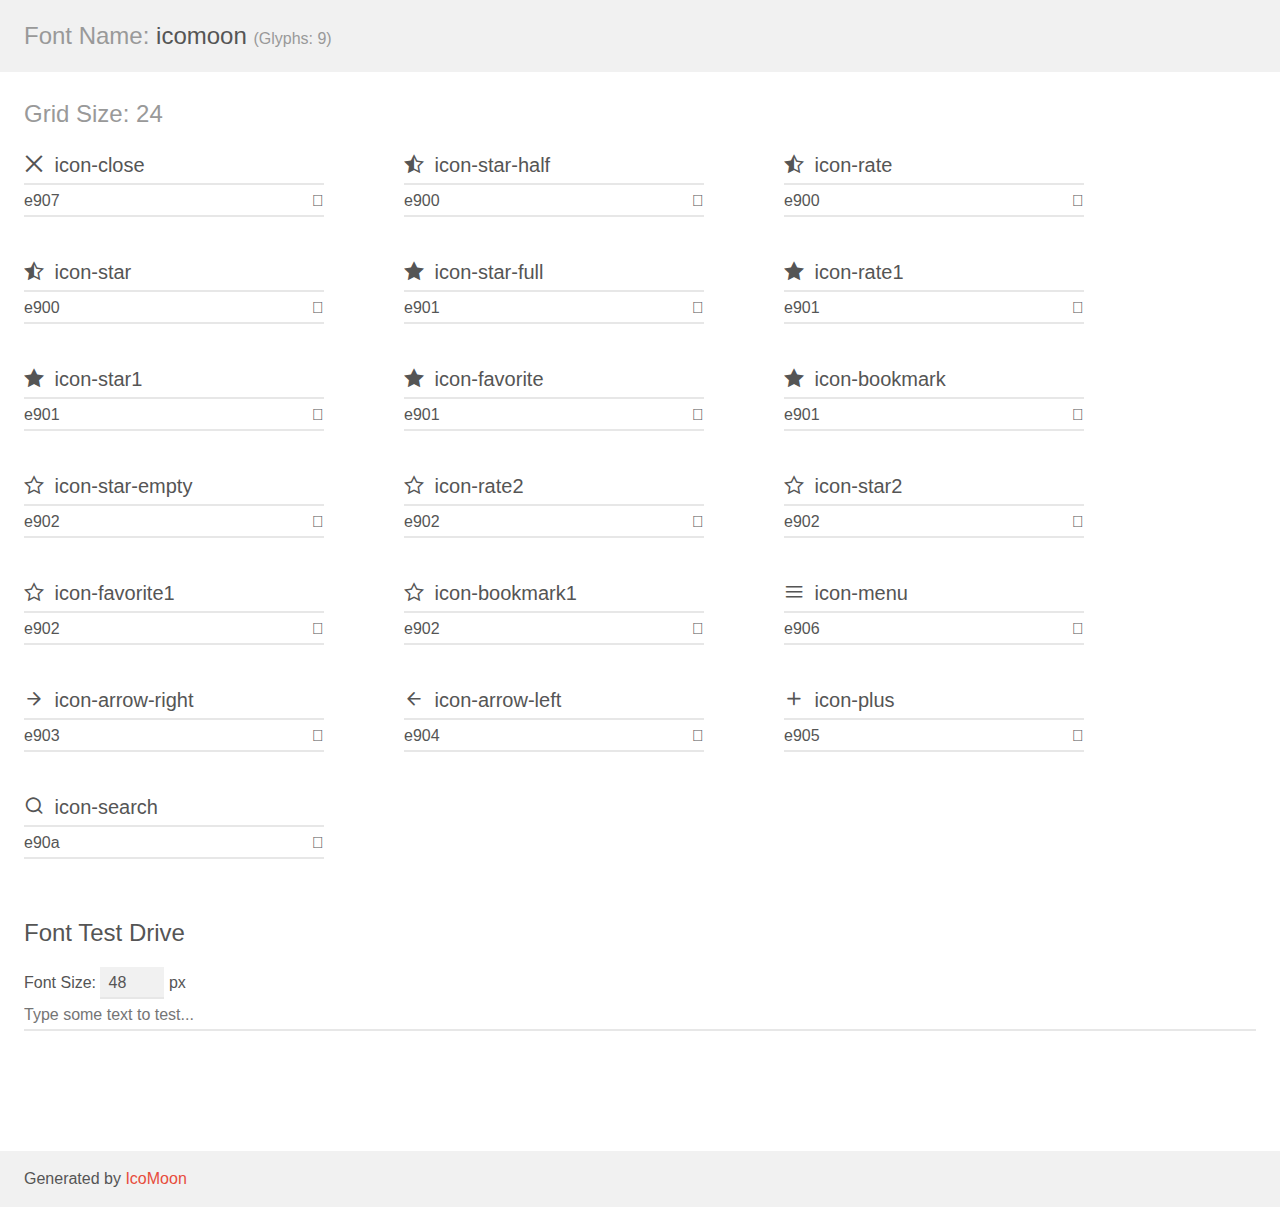
<file: assets/fonts/demo.html>
<!doctype html>
<html>
<head>
    <meta charset="utf-8">
    <title>IcoMoon Demo</title>
    <meta name="description" content="An Icon Font Generated By IcoMoon.io">
    <meta name="viewport" content="width=device-width, initial-scale=1">
    <link rel="stylesheet" href="demo-files/demo.css">
    <link rel="stylesheet" href="style.css"></head>
<body>
    <div class="bgc1 clearfix">
        <h1 class="mhmm mvm"><span class="fgc1">Font Name:</span> icomoon <small class="fgc1">(Glyphs:&nbsp;9)</small></h1>
    </div>
    <div class="clearfix mhl ptl">
        <h1 class="mvm mtn fgc1">Grid Size: 24</h1>
        <div class="glyph fs1">
            <div class="clearfix bshadow0 pbs">
                <span class="icon-close"></span>
                <span class="mls"> icon-close</span>
            </div>
            <fieldset class="fs0 size1of1 clearfix hidden-false">
                <input type="text" readonly value="e907" class="unit size1of2" />
                <input type="text" maxlength="1" readonly value="&#xe907;" class="unitRight size1of2 talign-right" />
            </fieldset>
            <div class="fs0 bshadow0 clearfix hidden-true">
                <span class="unit pvs fgc1">liga: </span>
                <input type="text" readonly value="" class="liga unitRight" />
            </div>
        </div>
        <div class="glyph fs1">
            <div class="clearfix bshadow0 pbs">
                <span class="icon-star-half"></span>
                <span class="mls"> icon-star-half</span>
            </div>
            <fieldset class="fs0 size1of1 clearfix hidden-false">
                <input type="text" readonly value="e900" class="unit size1of2" />
                <input type="text" maxlength="1" readonly value="&#xe900;" class="unitRight size1of2 talign-right" />
            </fieldset>
            <div class="fs0 bshadow0 clearfix hidden-true">
                <span class="unit pvs fgc1">liga: </span>
                <input type="text" readonly value="" class="liga unitRight" />
            </div>
        </div>
        <div class="glyph fs1">
            <div class="clearfix bshadow0 pbs">
                <span class="icon-rate"></span>
                <span class="mls"> icon-rate</span>
            </div>
            <fieldset class="fs0 size1of1 clearfix hidden-false">
                <input type="text" readonly value="e900" class="unit size1of2" />
                <input type="text" maxlength="1" readonly value="&#xe900;" class="unitRight size1of2 talign-right" />
            </fieldset>
            <div class="fs0 bshadow0 clearfix hidden-true">
                <span class="unit pvs fgc1">liga: </span>
                <input type="text" readonly value="" class="liga unitRight" />
            </div>
        </div>
        <div class="glyph fs1">
            <div class="clearfix bshadow0 pbs">
                <span class="icon-star"></span>
                <span class="mls"> icon-star</span>
            </div>
            <fieldset class="fs0 size1of1 clearfix hidden-false">
                <input type="text" readonly value="e900" class="unit size1of2" />
                <input type="text" maxlength="1" readonly value="&#xe900;" class="unitRight size1of2 talign-right" />
            </fieldset>
            <div class="fs0 bshadow0 clearfix hidden-true">
                <span class="unit pvs fgc1">liga: </span>
                <input type="text" readonly value="" class="liga unitRight" />
            </div>
        </div>
        <div class="glyph fs1">
            <div class="clearfix bshadow0 pbs">
                <span class="icon-star-full"></span>
                <span class="mls"> icon-star-full</span>
            </div>
            <fieldset class="fs0 size1of1 clearfix hidden-false">
                <input type="text" readonly value="e901" class="unit size1of2" />
                <input type="text" maxlength="1" readonly value="&#xe901;" class="unitRight size1of2 talign-right" />
            </fieldset>
            <div class="fs0 bshadow0 clearfix hidden-true">
                <span class="unit pvs fgc1">liga: </span>
                <input type="text" readonly value="" class="liga unitRight" />
            </div>
        </div>
        <div class="glyph fs1">
            <div class="clearfix bshadow0 pbs">
                <span class="icon-rate1"></span>
                <span class="mls"> icon-rate1</span>
            </div>
            <fieldset class="fs0 size1of1 clearfix hidden-false">
                <input type="text" readonly value="e901" class="unit size1of2" />
                <input type="text" maxlength="1" readonly value="&#xe901;" class="unitRight size1of2 talign-right" />
            </fieldset>
            <div class="fs0 bshadow0 clearfix hidden-true">
                <span class="unit pvs fgc1">liga: </span>
                <input type="text" readonly value="" class="liga unitRight" />
            </div>
        </div>
        <div class="glyph fs1">
            <div class="clearfix bshadow0 pbs">
                <span class="icon-star1"></span>
                <span class="mls"> icon-star1</span>
            </div>
            <fieldset class="fs0 size1of1 clearfix hidden-false">
                <input type="text" readonly value="e901" class="unit size1of2" />
                <input type="text" maxlength="1" readonly value="&#xe901;" class="unitRight size1of2 talign-right" />
            </fieldset>
            <div class="fs0 bshadow0 clearfix hidden-true">
                <span class="unit pvs fgc1">liga: </span>
                <input type="text" readonly value="" class="liga unitRight" />
            </div>
        </div>
        <div class="glyph fs1">
            <div class="clearfix bshadow0 pbs">
                <span class="icon-favorite"></span>
                <span class="mls"> icon-favorite</span>
            </div>
            <fieldset class="fs0 size1of1 clearfix hidden-false">
                <input type="text" readonly value="e901" class="unit size1of2" />
                <input type="text" maxlength="1" readonly value="&#xe901;" class="unitRight size1of2 talign-right" />
            </fieldset>
            <div class="fs0 bshadow0 clearfix hidden-true">
                <span class="unit pvs fgc1">liga: </span>
                <input type="text" readonly value="" class="liga unitRight" />
            </div>
        </div>
        <div class="glyph fs1">
            <div class="clearfix bshadow0 pbs">
                <span class="icon-bookmark"></span>
                <span class="mls"> icon-bookmark</span>
            </div>
            <fieldset class="fs0 size1of1 clearfix hidden-false">
                <input type="text" readonly value="e901" class="unit size1of2" />
                <input type="text" maxlength="1" readonly value="&#xe901;" class="unitRight size1of2 talign-right" />
            </fieldset>
            <div class="fs0 bshadow0 clearfix hidden-true">
                <span class="unit pvs fgc1">liga: </span>
                <input type="text" readonly value="" class="liga unitRight" />
            </div>
        </div>
        <div class="glyph fs1">
            <div class="clearfix bshadow0 pbs">
                <span class="icon-star-empty"></span>
                <span class="mls"> icon-star-empty</span>
            </div>
            <fieldset class="fs0 size1of1 clearfix hidden-false">
                <input type="text" readonly value="e902" class="unit size1of2" />
                <input type="text" maxlength="1" readonly value="&#xe902;" class="unitRight size1of2 talign-right" />
            </fieldset>
            <div class="fs0 bshadow0 clearfix hidden-true">
                <span class="unit pvs fgc1">liga: </span>
                <input type="text" readonly value="" class="liga unitRight" />
            </div>
        </div>
        <div class="glyph fs1">
            <div class="clearfix bshadow0 pbs">
                <span class="icon-rate2"></span>
                <span class="mls"> icon-rate2</span>
            </div>
            <fieldset class="fs0 size1of1 clearfix hidden-false">
                <input type="text" readonly value="e902" class="unit size1of2" />
                <input type="text" maxlength="1" readonly value="&#xe902;" class="unitRight size1of2 talign-right" />
            </fieldset>
            <div class="fs0 bshadow0 clearfix hidden-true">
                <span class="unit pvs fgc1">liga: </span>
                <input type="text" readonly value="" class="liga unitRight" />
            </div>
        </div>
        <div class="glyph fs1">
            <div class="clearfix bshadow0 pbs">
                <span class="icon-star2"></span>
                <span class="mls"> icon-star2</span>
            </div>
            <fieldset class="fs0 size1of1 clearfix hidden-false">
                <input type="text" readonly value="e902" class="unit size1of2" />
                <input type="text" maxlength="1" readonly value="&#xe902;" class="unitRight size1of2 talign-right" />
            </fieldset>
            <div class="fs0 bshadow0 clearfix hidden-true">
                <span class="unit pvs fgc1">liga: </span>
                <input type="text" readonly value="" class="liga unitRight" />
            </div>
        </div>
        <div class="glyph fs1">
            <div class="clearfix bshadow0 pbs">
                <span class="icon-favorite1"></span>
                <span class="mls"> icon-favorite1</span>
            </div>
            <fieldset class="fs0 size1of1 clearfix hidden-false">
                <input type="text" readonly value="e902" class="unit size1of2" />
                <input type="text" maxlength="1" readonly value="&#xe902;" class="unitRight size1of2 talign-right" />
            </fieldset>
            <div class="fs0 bshadow0 clearfix hidden-true">
                <span class="unit pvs fgc1">liga: </span>
                <input type="text" readonly value="" class="liga unitRight" />
            </div>
        </div>
        <div class="glyph fs1">
            <div class="clearfix bshadow0 pbs">
                <span class="icon-bookmark1"></span>
                <span class="mls"> icon-bookmark1</span>
            </div>
            <fieldset class="fs0 size1of1 clearfix hidden-false">
                <input type="text" readonly value="e902" class="unit size1of2" />
                <input type="text" maxlength="1" readonly value="&#xe902;" class="unitRight size1of2 talign-right" />
            </fieldset>
            <div class="fs0 bshadow0 clearfix hidden-true">
                <span class="unit pvs fgc1">liga: </span>
                <input type="text" readonly value="" class="liga unitRight" />
            </div>
        </div>
        <div class="glyph fs1">
            <div class="clearfix bshadow0 pbs">
                <span class="icon-menu"></span>
                <span class="mls"> icon-menu</span>
            </div>
            <fieldset class="fs0 size1of1 clearfix hidden-false">
                <input type="text" readonly value="e906" class="unit size1of2" />
                <input type="text" maxlength="1" readonly value="&#xe906;" class="unitRight size1of2 talign-right" />
            </fieldset>
            <div class="fs0 bshadow0 clearfix hidden-true">
                <span class="unit pvs fgc1">liga: </span>
                <input type="text" readonly value="" class="liga unitRight" />
            </div>
        </div>
        <div class="glyph fs1">
            <div class="clearfix bshadow0 pbs">
                <span class="icon-arrow-right"></span>
                <span class="mls"> icon-arrow-right</span>
            </div>
            <fieldset class="fs0 size1of1 clearfix hidden-false">
                <input type="text" readonly value="e903" class="unit size1of2" />
                <input type="text" maxlength="1" readonly value="&#xe903;" class="unitRight size1of2 talign-right" />
            </fieldset>
            <div class="fs0 bshadow0 clearfix hidden-true">
                <span class="unit pvs fgc1">liga: </span>
                <input type="text" readonly value="" class="liga unitRight" />
            </div>
        </div>
        <div class="glyph fs1">
            <div class="clearfix bshadow0 pbs">
                <span class="icon-arrow-left"></span>
                <span class="mls"> icon-arrow-left</span>
            </div>
            <fieldset class="fs0 size1of1 clearfix hidden-false">
                <input type="text" readonly value="e904" class="unit size1of2" />
                <input type="text" maxlength="1" readonly value="&#xe904;" class="unitRight size1of2 talign-right" />
            </fieldset>
            <div class="fs0 bshadow0 clearfix hidden-true">
                <span class="unit pvs fgc1">liga: </span>
                <input type="text" readonly value="" class="liga unitRight" />
            </div>
        </div>
        <div class="glyph fs1">
            <div class="clearfix bshadow0 pbs">
                <span class="icon-plus"></span>
                <span class="mls"> icon-plus</span>
            </div>
            <fieldset class="fs0 size1of1 clearfix hidden-false">
                <input type="text" readonly value="e905" class="unit size1of2" />
                <input type="text" maxlength="1" readonly value="&#xe905;" class="unitRight size1of2 talign-right" />
            </fieldset>
            <div class="fs0 bshadow0 clearfix hidden-true">
                <span class="unit pvs fgc1">liga: </span>
                <input type="text" readonly value="" class="liga unitRight" />
            </div>
        </div>
        <div class="glyph fs1">
            <div class="clearfix bshadow0 pbs">
                <span class="icon-search"></span>
                <span class="mls"> icon-search</span>
            </div>
            <fieldset class="fs0 size1of1 clearfix hidden-false">
                <input type="text" readonly value="e90a" class="unit size1of2" />
                <input type="text" maxlength="1" readonly value="&#xe90a;" class="unitRight size1of2 talign-right" />
            </fieldset>
            <div class="fs0 bshadow0 clearfix hidden-true">
                <span class="unit pvs fgc1">liga: </span>
                <input type="text" readonly value="" class="liga unitRight" />
            </div>
        </div>
    </div>

    <!--[if gt IE 8]><!-->
    <div class="mhl clearfix mbl">
        <h1>Font Test Drive</h1>
        <label>
            Font Size: <input id="fontSize" type="number" class="textbox0 mbm"
            min="8" value="48" />
            px
        </label>
        <input id="testText" type="text" class="phl size1of1 mvl"
        placeholder="Type some text to test..." value=""/>
        <div id="testDrive" class="icon-" style="font-family: icomoon">&nbsp;
        </div>
    </div>
    <!--<![endif]-->
    <div class="bgc1 clearfix">
        <p class="mhl">Generated by <a href="https://icomoon.io/app">IcoMoon</a></p>
    </div>

    <script src="demo-files/demo.js"></script>
</body>
</html>
</file>
<file: assets/fonts/demo-files/demo.css>
body {
  padding: 0;
  margin: 0;
  font-family: sans-serif;
  font-size: 1em;
  line-height: 1.5;
  color: #555;
  background: #fff;
}
h1 {
  font-size: 1.5em;
  font-weight: normal;
}
small {
  font-size: .66666667em;
}
a {
  color: #e74c3c;
  text-decoration: none;
}
a:hover, a:focus {
  box-shadow: 0 1px #e74c3c;
}
.bshadow0, input {
  box-shadow: inset 0 -2px #e7e7e7;
}
input:hover {
  box-shadow: inset 0 -2px #ccc;
}
input, fieldset {
  font-family: sans-serif;
  font-size: 1em;
  margin: 0;
  padding: 0;
  border: 0;
}
input {
  color: inherit;
  line-height: 1.5;
  height: 1.5em;
  padding: .25em 0;
}
input:focus {
  outline: none;
  box-shadow: inset 0 -2px #449fdb;
}
.glyph {
  font-size: 16px;
  width: 15em;
  padding-bottom: 1em;
  margin-right: 4em;
  margin-bottom: 1em;
  float: left;
  overflow: hidden;
}
.liga {
  width: 80%;
  width: calc(100% - 2.5em);
}
.talign-right {
  text-align: right;
}
.talign-center {
  text-align: center;
}
.bgc1 {
  background: #f1f1f1;
}
.fgc1 {
  color: #999;
}
.fgc0 {
  color: #000;
}
p {
  margin-top: 1em;
  margin-bottom: 1em;
}
.mvm {
  margin-top: .75em;
  margin-bottom: .75em;
}
.mtn {
  margin-top: 0;
}
.mtl, .mal {
  margin-top: 1.5em;
}
.mbl, .mal {
  margin-bottom: 1.5em;
}
.mal, .mhl {
  margin-left: 1.5em;
  margin-right: 1.5em;
}
.mhmm {
  margin-left: 1em;
  margin-right: 1em;
}
.mls {
  margin-left: .25em;
}
.ptl {
  padding-top: 1.5em;
}
.pbs, .pvs {
  padding-bottom: .25em;
}
.pvs, .pts {
  padding-top: .25em;
}
.unit {
  float: left;
}
.unitRight {
  float: right;
}
.size1of2 {
  width: 50%;
}
.size1of1 {
  width: 100%;
}
.clearfix:before, .clearfix:after {
  content: " ";
  display: table;
}
.clearfix:after {
  clear: both;
}
.hidden-true {
  display: none;
}
.textbox0 {
  width: 3em;
  background: #f1f1f1;
  padding: .25em .5em;
  line-height: 1.5;
  height: 1.5em;
}
#testDrive {
  display: block;
  padding-top: 24px;
  line-height: 1.5;
}
.fs0 {
  font-size: 16px;
}
.fs1 {
  font-size: 20px;
}
</file>
<file: assets/fonts/style.css>
@font-face {
  font-family: 'icomoon';
  src:  url('fonts/icomoon.eot?pohga2');
  src:  url('fonts/icomoon.eot?pohga2#iefix') format('embedded-opentype'),
    url('fonts/icomoon.ttf?pohga2') format('truetype'),
    url('fonts/icomoon.woff?pohga2') format('woff'),
    url('fonts/icomoon.svg?pohga2#icomoon') format('svg');
  font-weight: normal;
  font-style: normal;
  font-display: block;
}

[class^="icon-"], [class*=" icon-"] {
  /* use !important to prevent issues with browser extensions that change fonts */
  font-family: 'icomoon' !important;
  speak: never;
  font-style: normal;
  font-weight: normal;
  font-variant: normal;
  text-transform: none;
  line-height: 1;

  /* Better Font Rendering =========== */
  -webkit-font-smoothing: antialiased;
  -moz-osx-font-smoothing: grayscale;
}

.icon-close:before {
  content: "\e907";
}
.icon-star-half:before {
  content: "\e900";
}
.icon-rate:before {
  content: "\e900";
}
.icon-star:before {
  content: "\e900";
}
.icon-star-full:before {
  content: "\e901";
}
.icon-rate1:before {
  content: "\e901";
}
.icon-star1:before {
  content: "\e901";
}
.icon-favorite:before {
  content: "\e901";
}
.icon-bookmark:before {
  content: "\e901";
}
.icon-star-empty:before {
  content: "\e902";
}
.icon-rate2:before {
  content: "\e902";
}
.icon-star2:before {
  content: "\e902";
}
.icon-favorite1:before {
  content: "\e902";
}
.icon-bookmark1:before {
  content: "\e902";
}
.icon-menu:before {
  content: "\e906";
}
.icon-arrow-right:before {
  content: "\e903";
}
.icon-arrow-left:before {
  content: "\e904";
}
.icon-plus:before {
  content: "\e905";
}
.icon-search:before {
  content: "\e90a";
}
</file>
